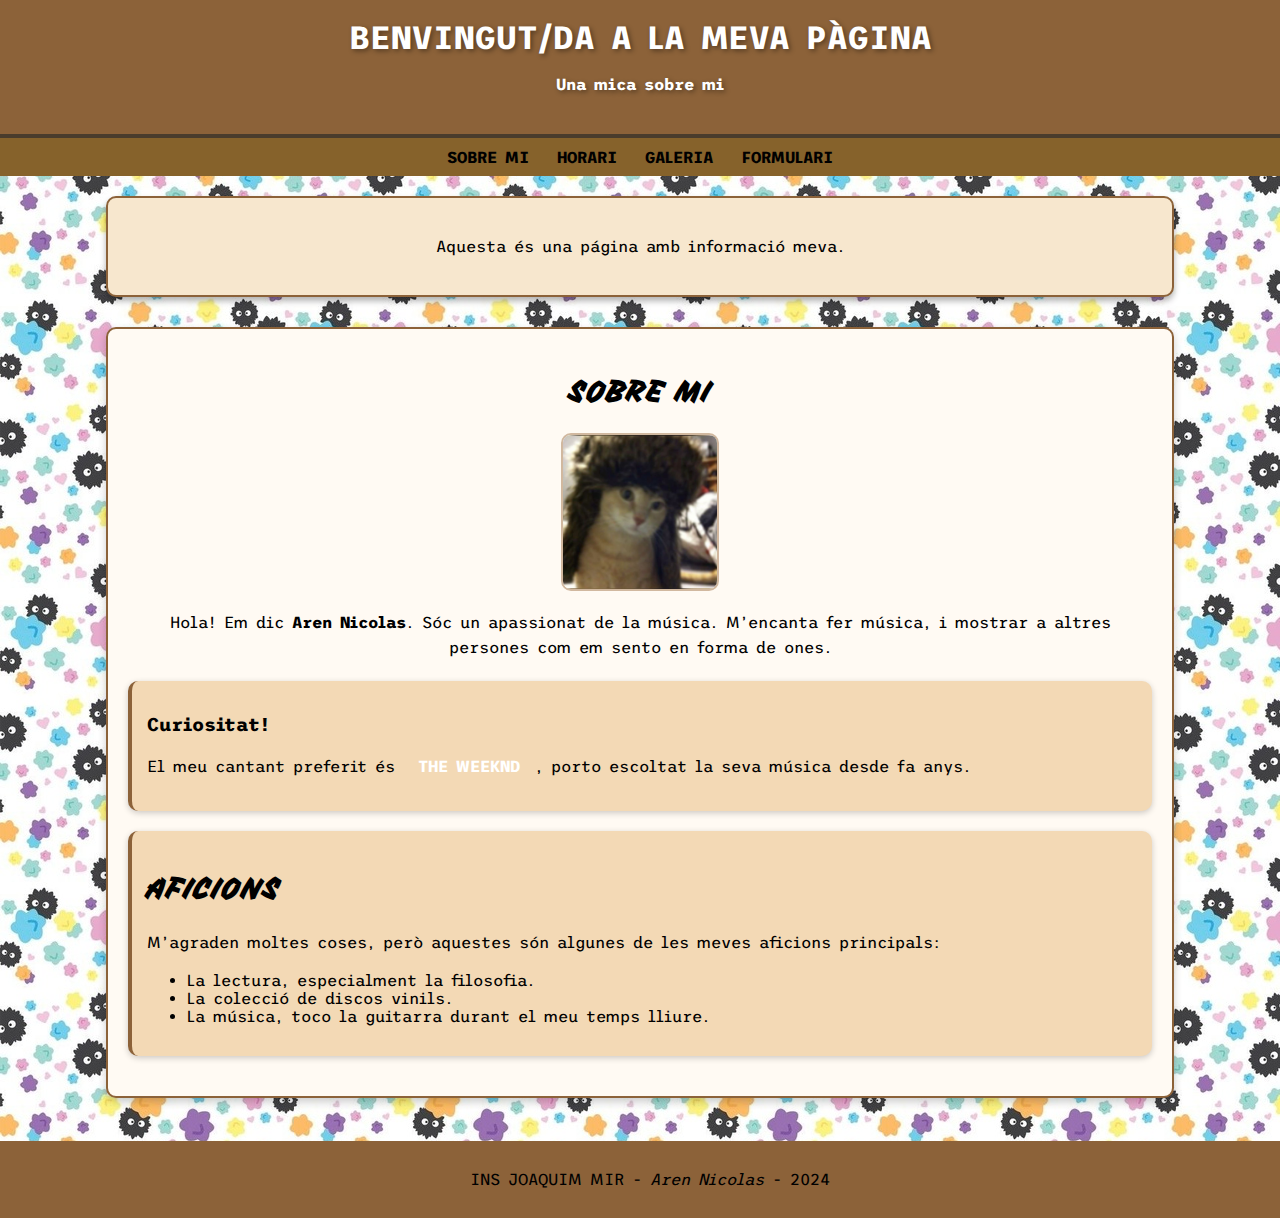
<file: index.html>
<!DOCTYPE html>
<html lang="ca">

<head>
    <link rel="icon" type="icon" href="img/favicon.ico" sizes="96x96" />
    <meta charset="UTF-8">
    <title>Pàgina de benvinguda</title>
    <link rel="stylesheet" href="styles.css">
    <link href='https://fonts.googleapis.com/css?family=Vampiro One' rel='stylesheet'>
    <link href='https://fonts.googleapis.com/css?family=Trispace' rel='stylesheet'>
</head>

<body>

    <header>
        <h1>Benvingut/da a la meva pàgina</h1>
        <p><b>Una mica sobre mi</b></p>
    </header>

    <nav>
        <a href="index.html">SOBRE MI</a>
        <a href="iteracio2.html">HORARI</a>
        <a href="iteracio3.html">GALERIA</a>
        <a href="iteracio4.html">FORMULARI</a>
    </nav>

    <div class="info">
        <p>Aquesta és una página amb informació meva.</p>
    </div>

    <main>
        <section style="text-align: center;">
            <h2>SOBRE MI</h2>
            <article>
                <img class="perfil" src="img/ea473117308517ada3656f489e4265f9.jpg" alt="foto mia xd">
                <p>Hola! Em dic <b>Aren Nicolas</b>. Sóc un apassionat de la música. M’encanta
                    fer música, i mostrar a altres persones com em sento en forma de ones.</p>
            </article>
        </section>

        <aside>
            <h3>Curiositat!</h3>
            <p>El meu cantant preferit és <a
                    href="https://open.spotify.com/intl-es/artist/1Xyo4u8uXC1ZmMpatF05PJ?si=jjJgLt93S3qct_slx48Fiw"><b>THE
                        WEEKND</b></a>, porto escoltat la seva música desde fa anys.
            </p>
        </aside>

        <aside>
            <h2>AFICIONS</h2>
            <p>M’agraden moltes coses, però aquestes són algunes de les meves aficions principals:</p>
            <ul>
                <li>La lectura, especialment la filosofia.</li>
                <li>La colecció de discos vinils.</li>
                <li>La música, toco la guitarra durant el meu temps lliure.</li>
            </ul>
        </aside>
    </main>

    <footer>
        <p>INS JOAQUIM MIR - <span>Aren Nicolas</span> - 2024</p>
    </footer>

</body>

</html>
</file>
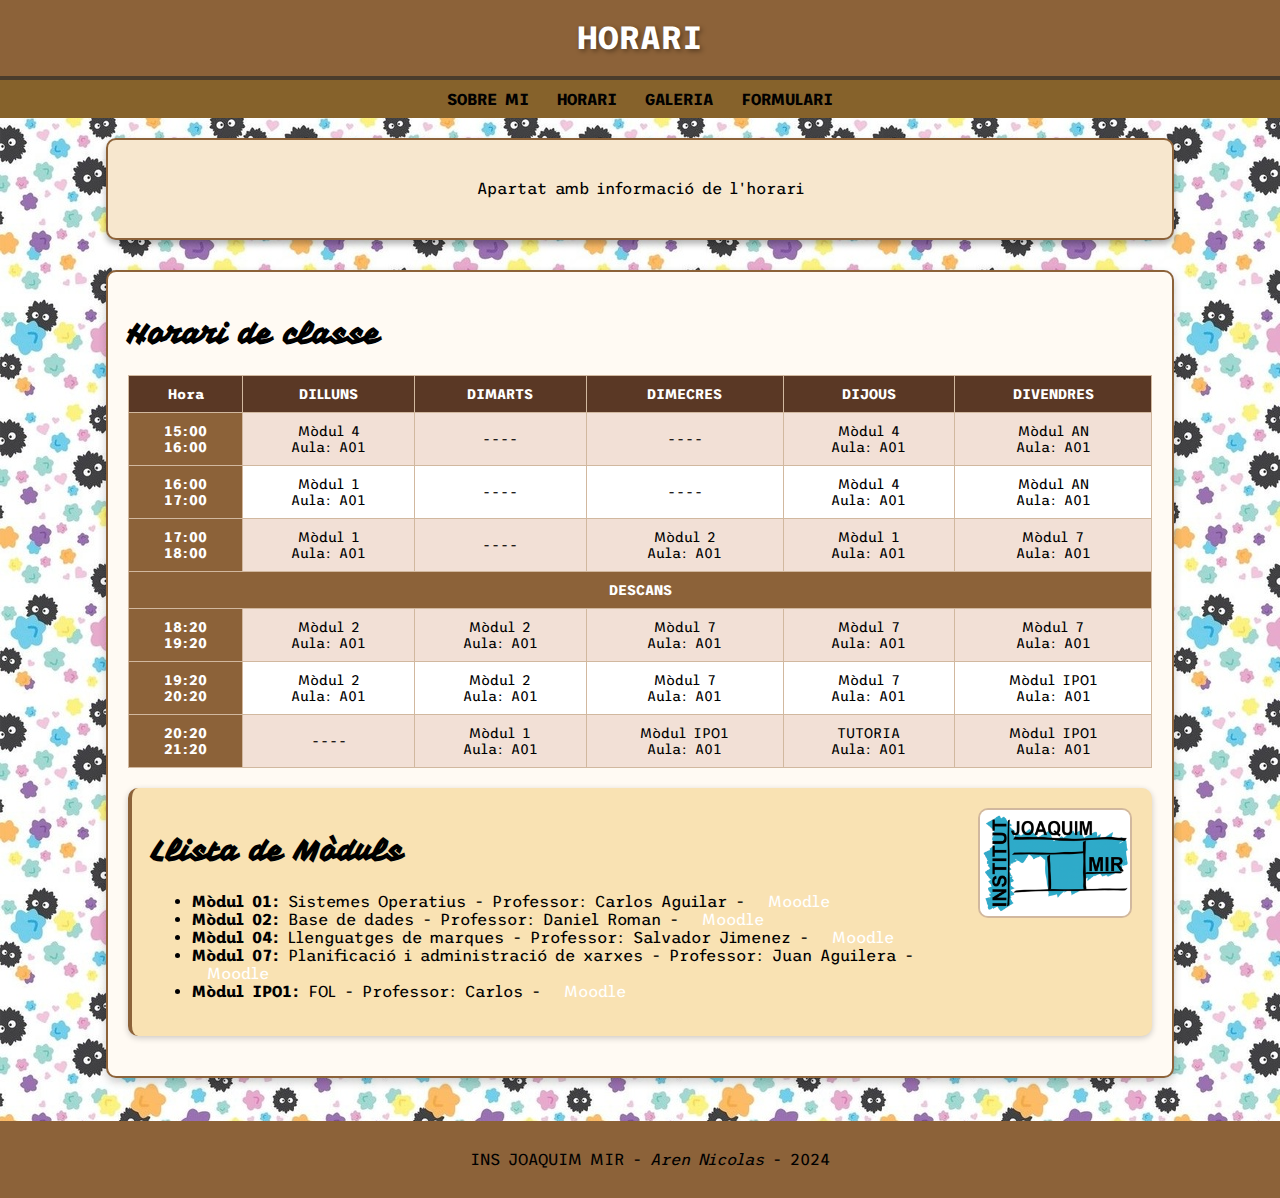
<file: iteracio2.html>
<!DOCTYPE html>
<html lang="ca">

<head>
    <link rel="icon" type="icon" href="img/favicon.ico" sizes="96x96" />
    <meta charset="UTF-8">
    <title>Horari</title>
    <link rel="stylesheet" href="styles.css">
    <link href='https://fonts.googleapis.com/css?family=Vampiro One' rel='stylesheet'>
    <link href='https://fonts.googleapis.com/css?family=Trispace' rel='stylesheet'>
</head>

<body>

    <header>
        <h1>HORARI</h1>
    </header>

    <nav>
        <a href="index.html">SOBRE MI</a>
        <a href="iteracio2.html">HORARI</a>
        <a href="iteracio3.html">GALERIA</a>
        <a href="iteracio4.html">FORMULARI</a>
    </nav>

    <div class="info">
        <p>Apartat amb informació de l'horari</p>
    </div>

    <main>
        <section>
            <h2>Horari de classe</h2>
            <table>
                <thead>
                    <tr>
                        <th>Hora</th>
                        <th>DILLUNS</th>
                        <th>DIMARTS</th>
                        <th>DIMECRES</th>
                        <th>DIJOUS</th>
                        <th>DIVENDRES</th>
                    </tr>
                </thead>
                <tbody>
                    <tr>
                        <td>15:00<br>16:00</td>
                        <td>Mòdul 4<br>Aula: A01</td>
                        <td>----</td>
                        <td>----</td>
                        <td>Mòdul 4<br>Aula: A01</td>
                        <td>Mòdul AN<br>Aula: A01</td>
                    </tr>
                    <tr>
                        <td>16:00<br>17:00</td>
                        <td>Mòdul 1<br>Aula: A01</td>
                        <td>----</td>
                        <td>----</td>
                        <td>Mòdul 4<br>Aula: A01</td>
                        <td>Mòdul AN<br>Aula: A01</td>
                    </tr>
                    <tr>
                        <td>17:00<br>18:00</td>
                        <td>Mòdul 1<br>Aula: A01</td>
                        <td>----</td>
                        <td>Mòdul 2<br>Aula: A01</td>
                        <td>Mòdul 1<br>Aula: A01</td>
                        <td>Mòdul 7<br>Aula: A01</td>
                    </tr>
                    <tr>
                        <td colspan="6">DESCANS</td>
                    </tr>
                    <tr>
                        <td>18:20<br>19:20</td>
                        <td>Mòdul 2<br>Aula: A01</td>
                        <td>Mòdul 2<br>Aula: A01</td>
                        <td>Mòdul 7<br>Aula: A01</td>
                        <td>Mòdul 7<br>Aula: A01</td>
                        <td>Mòdul 7<br>Aula: A01</td>
                    </tr>
                    <tr>
                        <td>19:20<br>20:20</td>
                        <td>Mòdul 2<br>Aula: A01</td>
                        <td>Mòdul 2<br>Aula: A01</td>
                        <td>Mòdul 7<br>Aula: A01</td>
                        <td>Mòdul 7<br>Aula: A01</td>
                        <td>Mòdul IPO1<br>Aula: A01</td>
                    </tr>
                    <tr>
                        <td>20:20<br>21:20</td>
                        <td>----</td>
                        <td>Mòdul 1<br>Aula: A01</td>
                        <td>Mòdul IPO1<br>Aula: A01</td>
                        <td>TUTORIA<br>Aula: A01</td>
                        <td>Mòdul IPO1<br>Aula: A01</td>
                    </tr>
                </tbody>
            </table>
        </section>

        <aside class="ahora">
            <div class="modulsinfo">
                <h2>Llista de Mòduls</h2>
                <ul>
                    <li><b>Mòdul 01:</b> Sistemes Operatius - Professor: Carlos Aguilar - <a
                            href="https://moodle.insjoaquimmir.cat/course/view.php?id=402">Moodle</a></li>
                    <li><b>Mòdul 02:</b> Base de dades - Professor: Daniel Roman - <a
                            href="https://moodle.insjoaquimmir.cat/course/view.php?id=232">Moodle</a></li>
                    <li><b>Mòdul 04:</b> Llenguatges de marques - Professor: Salvador Jimenez - <a
                            href="https://moodle.insjoaquimmir.cat/course/view.php?id=223">Moodle</a></li>
                    <li><b>Mòdul 07:</b> Planificació i administració de xarxes - Professor: Juan Aguilera - <a
                            href="https://moodle.insjoaquimmir.cat/course/view.php?id=380">Moodle</a></li>
                    <li><b>Mòdul IPO1:</b> FOL - Professor: Carlos - <a
                            href="https://moodle.insjoaquimmir.cat/course/view.php?id=98">Moodle</a></li>
                </ul>
            </div>
            <img class="mirimg" src="img/logo-JM-blau_mini-.jpg" alt="foto mir">
        </aside>
    </main>

    <footer>
        <p>INS JOAQUIM MIR - <span>Aren Nicolas</span> - 2024</p>
    </footer>

</body>

</html>
</file>
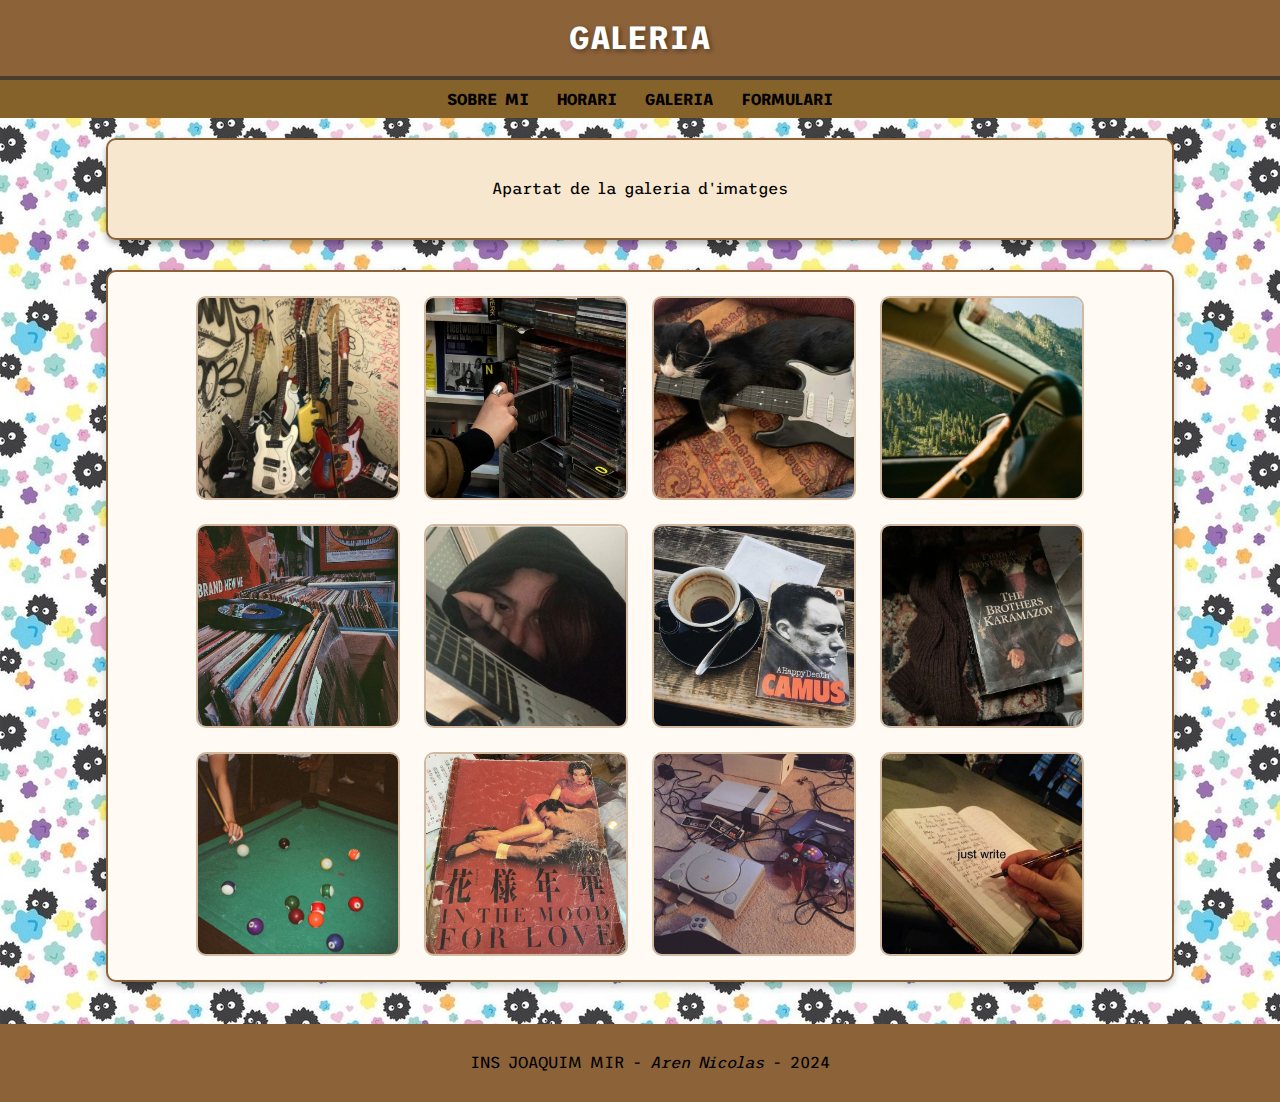
<file: iteracio3.html>
<!DOCTYPE html>
<html lang="ca">

<head>
    <link rel="icon" type="icon" href="img/favicon.ico" sizes="96x96" />
    <meta charset="UTF-8">
    <title>Galería</title>
    <link rel="stylesheet" href="styles.css">
    <link href='https://fonts.googleapis.com/css?family=Vampiro One' rel='stylesheet'>
    <link href='https://fonts.googleapis.com/css?family=Trispace' rel='stylesheet'>
</head>

<body>

    <header>
        <h1>Galeria</h1>
    </header>

    <nav>
        <a href="index.html">SOBRE MI</a>
        <a href="iteracio2.html">HORARI</a>
        <a href="iteracio3.html">GALERIA</a>
        <a href="iteracio4.html">FORMULARI</a>
    </nav>

    <div class="info">
        <p>Apartat de la galeria d'imatges</p>
    </div>

    <main>
        <section class="galeria">
            <div class="imatge">
                <img src="img/0a347c4f32cad668473df82278402052.jpg" alt="afició 1">
            </div>
            <div class="imatge">
                <img src="img/ecdb0095b3dc2a2d1fcf696b67adddaa.jpg" alt="afició 2">
            </div>
            <div class="imatge">
                <img src="img/833b6d5821d553493b9fc21f10a6e07f.jpg" alt="afició 3">
            </div>
            <div class="imatge">
                <img src="img/06761bb2c4e7ee3316ae2b91f09fb366.jpg" alt="afició 4">
            </div>
            <div class="imatge">
                <img src="img/4e9c58cec5bd199fc8000ec310ee8a74.jpg" alt="afició 1">
            </div>
            <div class="imatge">
                <img src="img/Screenshot_2024-12-05-21-43-18-541_com.instagram.android.jpg" alt="afició 2">
            </div>
            <div class="imatge">
                <img src="img/1d22cefe7a29d89e28782aaa6ea81297.jpg" alt="afició 3">
            </div>
            <div class="imatge">
                <img src="img/6ef3525554ae78690a75a2248a6270ec.jpg" alt="afició 4">
            </div>
            <div class="imatge">
                <img src="img/ebb49792b562feea5e942f3f67b5a958.jpg" alt="afició 1">
            </div>
            <div class="imatge">
                <img src="img/bcb1d606bcd036e1cb59545de2f0b4e5.jpg" alt="afició 2">
            </div>
            <div class="imatge">
                <img src="img/536734e21b1326f269d3c6bbed8ee072.jpg" alt="afició 3">
            </div>
            <div class="imatge">
                <img src="img/fe1f5b0030d6248fe78ff0fb07fd4e51.jpg" alt="afició 4">
            </div>
        </section>
    </main>

    <footer>
        <p>INS JOAQUIM MIR - <span>Aren Nicolas</span> - 2024</p>
    </footer>

</body>

</html>
</file>
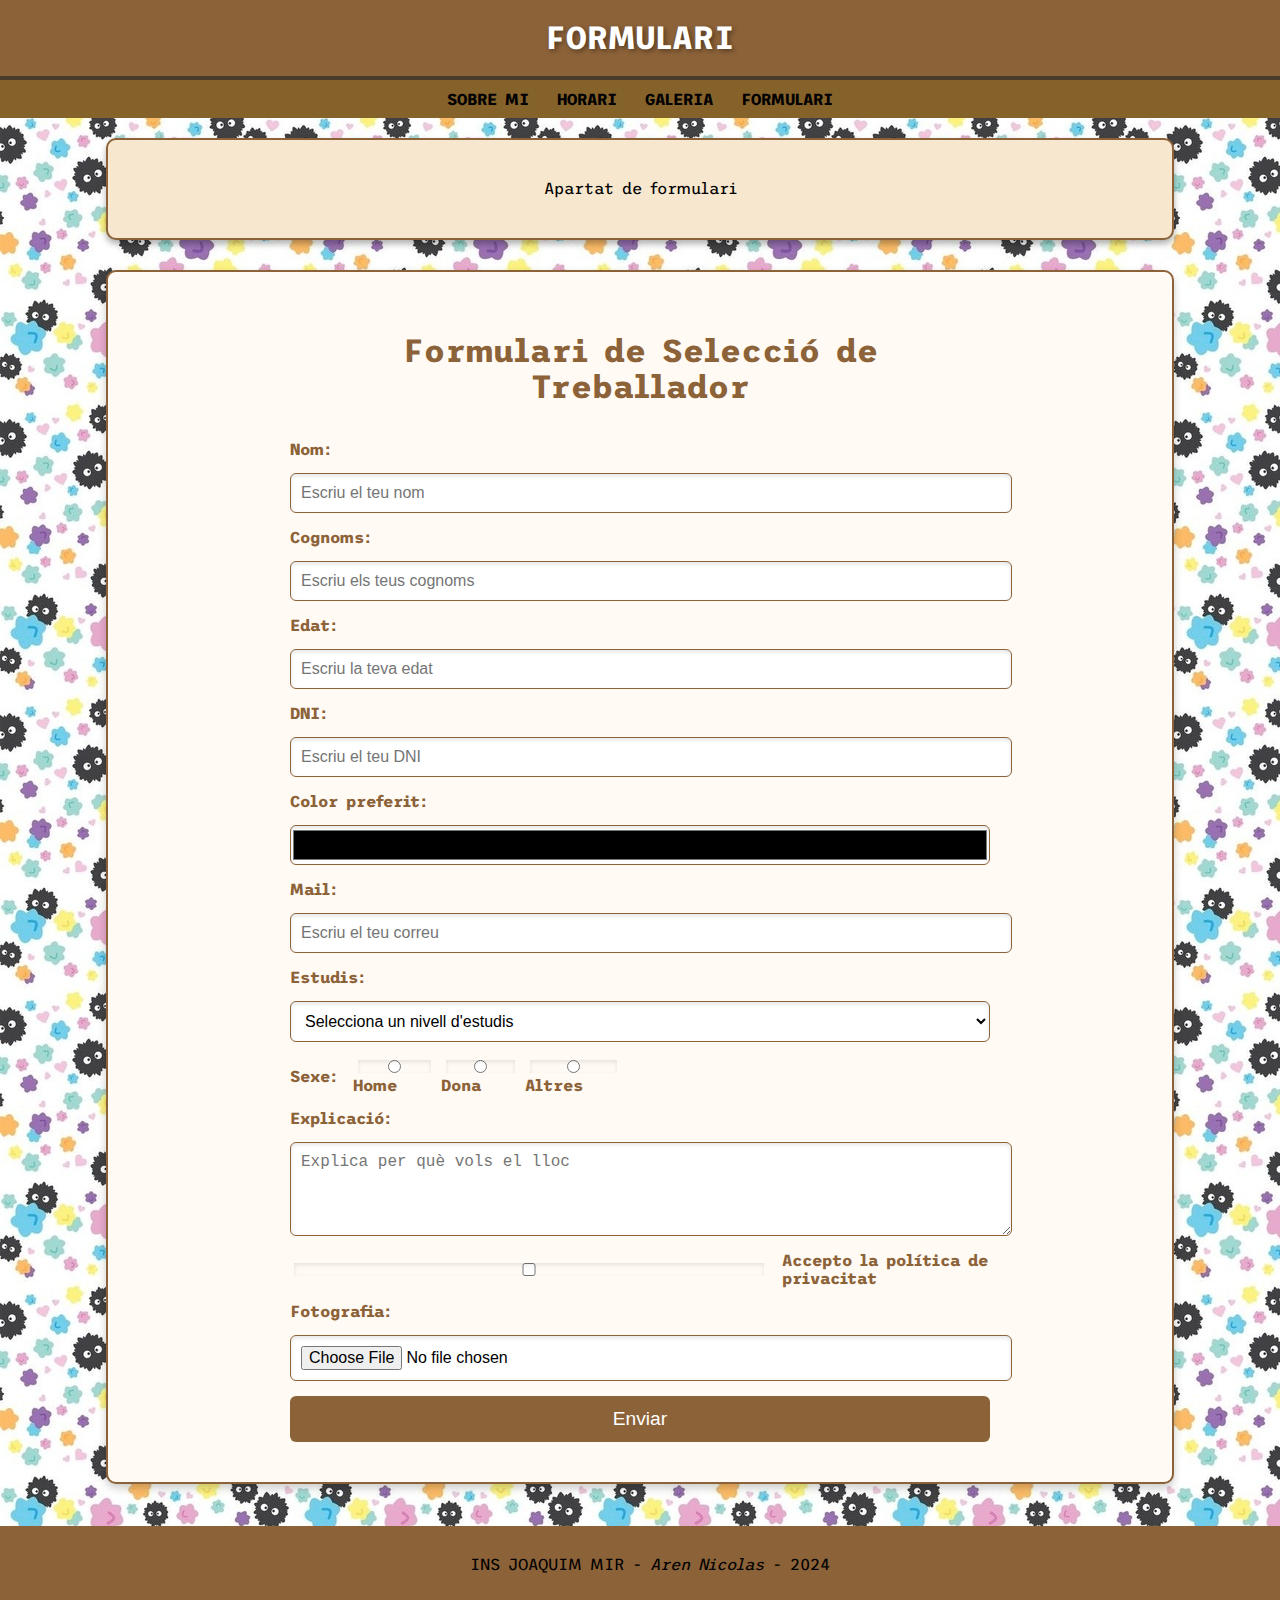
<file: iteracio4.html>
<!DOCTYPE html>
<html lang="ca">

<head>
    <link rel="icon" type="icon" href="img/favicon.ico" sizes="96x96" />
    <meta charset="UTF-8">
    <title>Formulari</title>
    <link rel="stylesheet" href="styles.css">
    <link href='https://fonts.googleapis.com/css?family=Vampiro One' rel='stylesheet'>
    <link href='https://fonts.googleapis.com/css?family=Trispace' rel='stylesheet'>
</head>

<body>

    <header>
        <h1>Formulari</h1>
    </header>

    <nav>
        <a href="index.html">SOBRE MI</a>
        <a href="iteracio2.html">HORARI</a>
        <a href="iteracio3.html">GALERIA</a>
        <a href="iteracio4.html">FORMULARI</a>
    </nav>

    <div class="info">
        <p>Apartat de formulari</p>
    </div>

    <main>
        <section>
            <form method="POST" action="https://alumnat.cat/form" enctype="multipart/form-data">
                <h1>Formulari de Selecció de Treballador</h1>

                <label for="nom">Nom:</label>
                <input type="text" id="nom" name="nom" placeholder="Escriu el teu nom" required>

                <label for="cognoms">Cognoms:</label>
                <input type="text" id="cognoms" name="cognoms" placeholder="Escriu els teus cognoms" required>

                <label for="edat">Edat:</label>
                <input type="number" id="edat" name="edat" placeholder="Escriu la teva edat" required>

                <label for="dni">DNI:</label>
                <input type="text" id="dni" name="dni" placeholder="Escriu el teu DNI" required>

                <label for="color">Color preferit:</label>
                <input type="color" id="color" name="color">

                <label for="mail">Mail:</label>
                <input type="email" id="mail" name="mail" placeholder="Escriu el teu correu" required>

                <label for="estudis">Estudis:</label>
                <select id="estudis" name="estudis" required>
                    <option value="">Selecciona un nivell d'estudis</option>
                    <option value="primaria">Primària</option>
                    <option value="secundaria">Secundària</option>
                    <option value="batxillerat">Batxillerat</option>
                    <option value="universitari">Universitari</option>
                    <option value="cfgm">CFGM</option>
                    <option value="cfgs">CFGS</option>
                </select>

                <div class="radio-group">
                    <label>Sexe:</label>
                    <label><input type="radio" name="sexe" value="home" required> Home</label>
                    <label><input type="radio" name="sexe" value="dona"> Dona</label>
                    <label><input type="radio" name="sexe" value="altres"> Altres</label>
                </div>

                <label for="explicacio">Explicació:</label>
                <textarea id="explicacio" name="explicacio" rows="4"
                    placeholder="Explica per què vols el lloc"></textarea>

                <div class="checkbox-group">
                    <input type="checkbox" id="privacitat" name="privacitat" required>
                    <label for="privacitat">Accepto la política de privacitat</label>
                </div>

                <label for="fotografia">Fotografia:</label>
                <input type="file" id="fotografia" name="fotografia" accept="image/*" required>

                <button type="submit">Enviar</button>
            </form>
        </section>
    </main>

    <footer>
        <p>INS JOAQUIM MIR - <span>Aren Nicolas</span> - 2024</p>
    </footer>

</body>

</html>
</file>
<file: styles.css>
/*General*/
body {
  font-family: 'Trispace';
  background-image: url(img/White\ Soot\ Sweet.jpg);
  margin: 0;
  padding: 0;
  position: relative;
  padding-bottom: 2.5em;
  min-height: 100vh;
  overflow-x: hidden;
}

header {
  background-color: #8c6239;
  color: #ffffff;
  text-align: center;
  padding: 20px;
  text-shadow: 2px 2px 5px rgba(0, 0, 0, 0.4);
  border-bottom: 4px solid #4a3c2c;
}

header h1 {
  text-transform: uppercase;
  margin: 0;
}

nav {
  background-color: #86622b;
  text-align: center;
  padding: 10px;
}

nav a {
  color: #000000;
  text-decoration: none;
  margin: 0 10px;
  font-weight: bold;
}

a {
  color: #ffffff;
  margin: 0 15px;
  text-decoration: none;
}

nav a:hover {
  text-decoration: underline;
}

h2 {
  font-family: 'Vampiro One';
  font-size: 22px;
  color: #000000;
  font-size: 1.8em;
}

h3 {
  color: #000000;
}

p {
  font-size: 1em;
  line-height: 1.6;
}

.perfil {
  width: 15%;
  height: auto;
  border-radius: 10px;
  border: 2px solid #d1b89f;
}

.info {
  text-align: center;
  margin: 20px auto;
  padding: 20px;
  background-color: #f7e7ce;
  border-radius: 10px;
  border: 2px solid #8c6239;
  box-shadow: 0 4px 6px rgba(0, 0, 0, 0.3);
  max-width: 80%;
}

main {
  background-color: #fffaf3;
  margin: 30px auto;
  margin-bottom: 80px;
  padding: 20px;
  border-radius: 10px;
  box-shadow: 0 4px 8px rgba(0, 0, 0, 0.2);
  border: 2px solid #8c6239;
  max-width: 80%;
}

.ar {
  text-align: center;
}

aside {
  background-color: #f3d9b5;
  padding: 15px;
  margin: 20px 0;
  border-radius: 10px;
  box-shadow: 0 2px 6px rgba(0, 0, 0, 0.2);
  border-left: 4px solid #8c6239;
}

article {
  margin-bottom: 20px;
}

/*Horari*/
table {
  width: 100%;
  border-collapse: collapse;
  margin: 20px 0;
  background-color: #ffffff;
}

table thead {
  background-color: #5a3825;
  color: white;
  text-align: center;
}

table td,
table th {
  border: 1px solid #d1b89f;
  padding: 10px;
  text-align: center;
  font-size: 14px;
}

table tbody tr:nth-child(odd) {
  background-color: #f2e0d6;
}

table tbody tr td:first-child {
  background-color: #8c6239;
  color: white;
  font-weight: bold;
}

.ahora {
  display: flex;
  align-items: flex-start;
  justify-content: space-between;
  padding: 20px;
  background-color: #f9e2b3;
}

.modulsinfo {
  flex: 1;
}

.mirimg {
  width: 150px;
  height: auto;
  margin-left: 20px;
  border-radius: 10px;
  border: 2px solid #d1b89f;
}

/*Galeria*/
.galeria {
  display: flex;
  flex-wrap: wrap;
  justify-content: center;
  gap: 20px;
  padding: 2px;
}

.imatge {
  border-radius: 10px;
  border: 2px solid #d1b89f;
  margin: 2px;
  overflow: hidden;
  width: 200px;
  height: 200px;
  display: flex;
  justify-content: center;
  align-items: center;
}

.imatge img {
  width: 100%;
  height: 100%;
  object-fit: cover;
}

.imatge img:hover {
  transform: scale(1.1);
}

/*Formulari*/
form {
  max-width: 700px;
  margin: 0 auto;
  padding: 20px;
  background-color: #fffaf3;
  border-radius: 12px;
  display: grid;
  grid-gap: 15px;
}

form h1 {
  text-align: center;
  font-size: 2rem;
  color: #8c6239;
  margin-bottom: 20px;
}

label {
  font-weight: bold;
  color: #8c6239;
}

input,
select,
textarea {
  width: 100%;
  padding: 10px;
  border: 1px solid #8c6239;
  border-radius: 6px;
  font-size: 1rem;
  background: #ffffff;
  box-shadow: inset 0 2px 4px rgba(0, 0, 0, 0.1);
}

textarea {
  resize: vertical;
}

button {
  padding: 12px 20px;
  background: #8c6239;
  color: #ffffff;
  border: none;
  border-radius: 6px;
  font-size: 1.2rem;
  cursor: pointer;
}

.checkbox-group,
.radio-group {
  display: flex;
  align-items: center;
  gap: 15px;
}

input[type="color"] {
  padding: 0;
  height: 40px;
}

/*Footer*/
footer {
  background-color: #8c6239;
  text-align: center;
  padding: 10px;
  position: absolute;
  bottom: 0;
  width: 100%;
}

footer span {
  font-style: italic;
}
</file>
